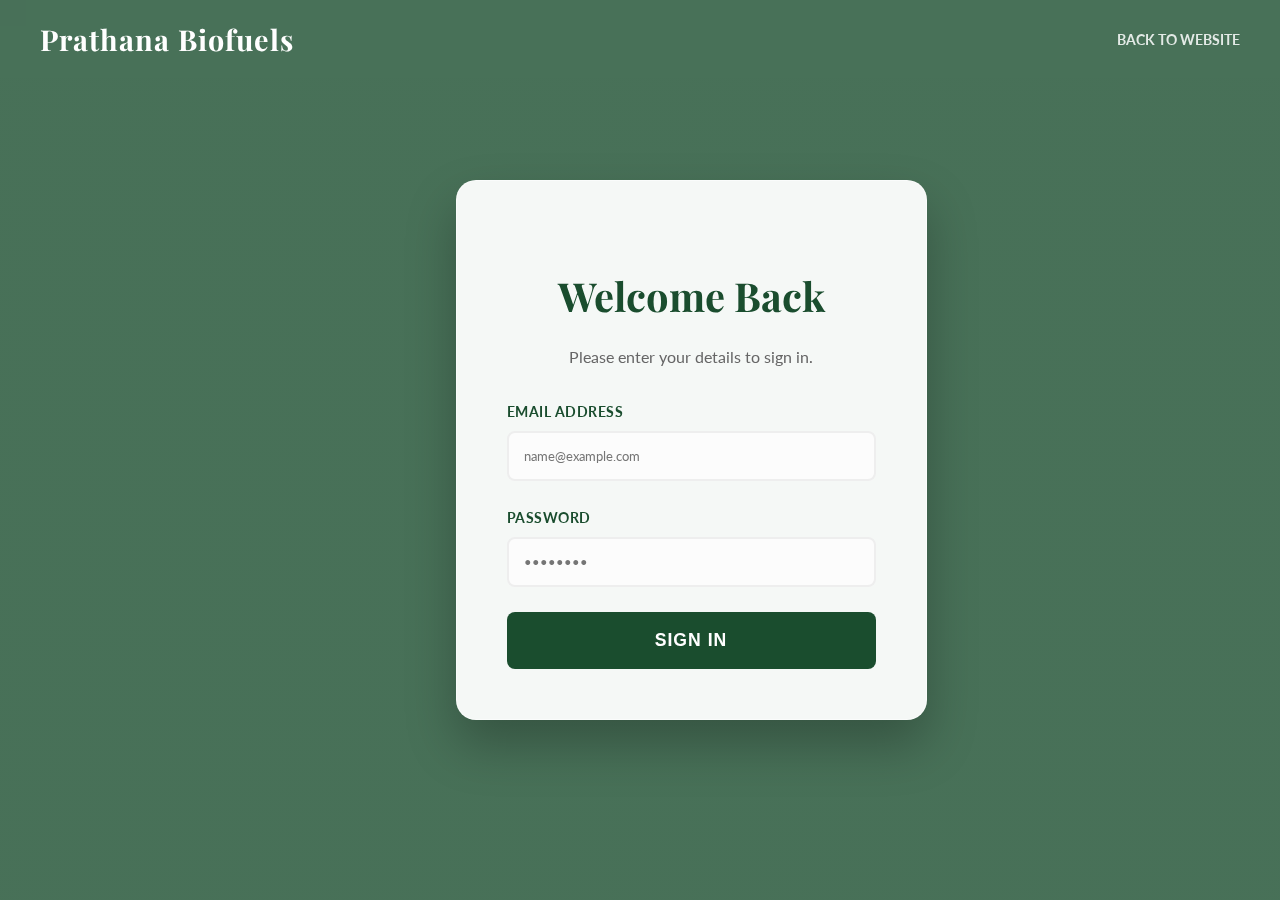
<file: login.html>
<!DOCTYPE html>
<html lang="en">
<head>
    <meta charset="UTF-8">
    <meta name="viewport" content="width=device-width, initial-scale=1.0">
    <title>Login - Prathana Biofuels</title>
    <link rel="stylesheet" href="styles.css">
    <style>
        .login-container {
            max-width: 400px;
            margin: 50px auto;
        }
    </style>
</head>
<body class="login-body">
    <header style="background: transparent; box-shadow: none; position: absolute; width: 100%;">
        <div class="header-content">
            <h1>Prathana Biofuels</h1>
            <nav>
                <a href="index.html">Back to Website</a>
            </nav>
        </div>
    </header>

    <div class="login-wrapper">
        <!-- Login Section -->
        <section id="loginSection">
            <div class="login-card">
                <h2>Welcome Back</h2>
                <p>Please enter your details to sign in.</p>
                <div id="loginError" class="alert"></div>
                <form id="loginForm">
                    <div class="form-group">
                        <label for="adminEmail" style="text-align: left;">Email Address</label>
                        <input type="text" id="adminEmail" required placeholder="name@example.com">
                    </div>
                    <div class="form-group">
                        <label for="adminPassword" style="text-align: left;">Password</label>
                        <input type="password" id="adminPassword" required placeholder="••••••••">
                    </div>
                    <button type="submit" style="width: 100%; margin-top: 10px;">Sign In</button>
                </form>
            </div>
        </section>
    </div>

    <!-- Dashboard Section -->
    <section id="dashboard" class="hidden dashboard-container">
        <div class="sidebar">
            <button id="navDashboard" class="sidebar-btn">Dashboard</button>
            <button id="navOrders" class="sidebar-btn">Orders</button>
            <button id="navNotes" class="sidebar-btn">Notes</button>
        </div>
        <div class="dashboard-header">
            <div>
                <h2 id="dashboardTitle" style="margin:0; font-size: 2rem;">Order Dashboard</h2>
                <p style="margin: 5px 0 0 0; color: #666;">Manage your orders and account.</p>
            </div>
            <button id="logoutBtn" style="background-color: #d32f2f; width: auto; padding: 12px 25px;">Logout</button>
        </div>
        
        <!-- Stats Section (Admin Only) -->
        <div id="adminStats" class="stats-grid hidden">
            <div class="stat-card">
                <div class="stat-icon">📦</div>
                <div class="stat-info">
                    <h3>Total Orders</h3>
                    <div class="value" id="totalOrders">0</div>
                </div>
            </div>
            <div class="stat-card">
                <div class="stat-icon">💰</div>
                <div class="stat-info">
                    <h3>Total Revenue</h3>
                    <div class="value" id="totalRevenue">₹0</div>
                </div>
            </div>
            <div class="stat-card">
                <div class="stat-icon">👥</div>
                <div class="stat-info">
                    <h3>Active Customers</h3>
                    <div class="value" id="totalCustomers">0</div>
                </div>
            </div>
        </div>
        
        <div id="ordersTableContainer" class="table-container">
            <div class="table-toolbar">
                <h3 id="ordersTitle" style="margin: 0;">Your Orders</h3>
                <div class="search-controls">
                    <input type="text" id="orderSearchInput" placeholder="Search by ID, name, email">
                    <button id="orderSearchBtn">Search</button>
                </div>
            </div>
            <div style="overflow-x: auto;">
                <table>
                    <thead>
                        <tr>
                            <th>Order ID</th>
                            <th>Date</th>
                            <th>Customer Details</th>
                            <th>Quantity</th>
                            <th>Address</th>
                            <th>Status</th>
                        </tr>
                    </thead>
                    <tbody id="ordersTableBody">
                        <!-- Orders will be populated here via JS -->
                    </tbody>
                </table>
            </div>
        </div>

        <!-- Dashboard Orders (Admin-only, remove available here) -->
        <div id="dashboardOrdersList" class="table-container hidden">
            <div class="table-toolbar">
                <h3 style="margin: 0;">Dashboard Orders</h3>
            </div>
            <div style="overflow-x: auto;">
                <table>
                    <thead>
                        <tr>
                            <th>Order ID</th>
                            <th>Customer</th>
                            <th>Quantity</th>
                            <th>Status</th>
                            <th>Actions</th>
                        </tr>
                    </thead>
                    <tbody id="dashboardOrdersBody"></tbody>
                </table>
            </div>
        </div>

        <section id="notesSection" class="hidden">
            <div class="table-container">
                <div class="table-toolbar">
                    <h3 style="margin:0;">Notes</h3>
                </div>
                <div style="padding: 20px;">
                    <textarea id="notesTextarea" rows="8" placeholder="Write your notes here..." style="width: 100%;"></textarea>
                    <div style="margin-top: 10px; display: flex; gap: 10px; align-items: center;">
                        <button id="saveNotesBtn">Save Notes</button>
                        <span id="notesStatus" style="color: #4caf50;"></span>
                    </div>
                </div>
            </div>
        </section>
    </section>

    <script src="script.js"></script>
</body>
</html>
</file>
<file: styles.css>
@import url('https://fonts.googleapis.com/css2?family=Playfair+Display:wght@700&family=Lato:wght@300;400;700&display=swap');

:root {
    --primary-color: #1a4d2e; /* Deep Forest Green */
    --secondary-color: #4caf50; /* Fresh Green */
    --accent-color: #ffc107; /* Golden Amber */
    --background-color: #f9fbf9;
    --text-color: #333;
    --light-text: #666;
    --white: #ffffff;
    --shadow: 0 10px 30px rgba(0,0,0,0.1);
    --transition: all 0.3s cubic-bezier(0.25, 0.8, 0.25, 1);
}

body {
    font-family: 'Lato', sans-serif;
    line-height: 1.6;
    margin: 0;
    padding: 0;
    background-color: var(--background-color);
    color: var(--text-color);
    overflow-x: hidden;
}

h1, h2, h3, h4 {
    font-family: 'Playfair Display', serif;
    color: var(--primary-color);
}

/* Header & Nav */
header {
    background-color: rgba(26, 77, 46, 0.95);
    color: var(--white);
    padding: 1rem 0;
    position: sticky;
    top: 0;
    z-index: 1000;
    backdrop-filter: blur(10px);
    box-shadow: 0 2px 20px rgba(0,0,0,0.1);
}

.header-content {
    display: flex;
    justify-content: space-between;
    align-items: center;
    max-width: 1200px;
    margin: 0 auto;
    padding: 0 20px;
}

header h1 {
    margin: 0;
    color: var(--white);
    font-size: 1.8rem;
    letter-spacing: 1px;
}

nav a {
    color: rgba(255,255,255,0.85);
    text-decoration: none;
    margin-left: 30px;
    font-weight: 700;
    text-transform: uppercase;
    font-size: 0.9rem;
    transition: var(--transition);
    position: relative;
}

nav a:hover {
    color: var(--accent-color);
}

nav a::after {
    content: '';
    display: block;
    width: 0;
    height: 2px;
    background: var(--accent-color);
    transition: width 0.3s;
    position: absolute;
    bottom: -5px;
    left: 0;
}

nav a:hover::after {
    width: 100%;
}

/* Container */
.container {
    max-width: 1200px;
    margin: 0 auto;
    padding: 0 20px;
}

/* Carousel */
.carousel-container {
    position: relative;
    width: 100%;
    height: 600px; /* Taller hero section */
    overflow: hidden;
    box-shadow: var(--shadow);
    margin-bottom: 60px;
}

.carousel-slide {
    display: none;
    height: 100%;
}

.carousel-slide img {
    width: 100%;
    height: 100%;
    object-fit: cover;
    filter: brightness(0.7); /* Darken image for text readability */
    transform: scale(1);
    transition: transform 6s linear;
}

/* Subtle Zoom effect on active slide */
.carousel-slide.active img {
    transform: scale(1.1);
}

.carousel-caption {
    position: absolute;
    top: 50%;
    left: 50%;
    transform: translate(-50%, -50%);
    text-align: center;
    color: white;
    width: 80%;
    text-shadow: 2px 2px 4px rgba(0,0,0,0.5);
    background: transparent;
    padding: 0;
}

.carousel-caption h3 {
    font-size: 3.5rem;
    margin-bottom: 20px;
    color: var(--white);
    opacity: 0;
    animation: slideUp 1s forwards 0.5s;
}

.carousel-caption p {
    font-size: 1.2rem;
    margin-bottom: 30px;
    opacity: 0;
    animation: slideUp 1s forwards 0.8s;
}

.btn-hero {
    display: inline-block;
    padding: 15px 35px;
    background-color: var(--accent-color);
    color: #000;
    font-weight: bold;
    text-decoration: none;
    border-radius: 50px;
    transition: var(--transition);
    opacity: 0;
    animation: fadeIn 1s forwards 1.2s;
    border: none;
    cursor: pointer;
    text-transform: uppercase;
    letter-spacing: 1px;
}

.btn-hero:hover {
    background-color: #ffca28;
    transform: translateY(-3px);
    box-shadow: 0 10px 20px rgba(0,0,0,0.2);
}

@keyframes slideUp {
    from { transform: translateY(50px); opacity: 0; }
    to { transform: translateY(0); opacity: 1; }
}

@keyframes fadeIn {
    from { opacity: 0; }
    to { opacity: 1; }
}

/* Controls */
.prev, .next {
    cursor: pointer;
    position: absolute;
    top: 50%;
    width: auto;
    padding: 20px;
    margin-top: -22px;
    color: white;
    font-weight: bold;
    font-size: 24px;
    transition: 0.6s ease;
    border-radius: 50%;
    user-select: none;
    background-color: rgba(255,255,255,0.1);
    backdrop-filter: blur(5px);
}

.prev { left: 30px; }
.next { right: 30px; }

.prev:hover, .next:hover {
    background-color: rgba(255,255,255,0.3);
    color: var(--accent-color);
}

/* Sections */
.section-title {
    text-align: center;
    margin-bottom: 60px;
    font-size: 2.5rem;
    position: relative;
    padding-bottom: 20px;
}

.section-title::after {
    content: '';
    position: absolute;
    bottom: 0;
    left: 50%;
    transform: translateX(-50%);
    width: 80px;
    height: 3px;
    background-color: var(--accent-color);
}

/* Products Grid */
.products-grid {
    display: grid;
    grid-template-columns: repeat(auto-fit, minmax(300px, 1fr));
    gap: 40px;
    margin-bottom: 80px;
}

.card {
    background: var(--white);
    padding: 0; /* Remove padding to allow image to be full width */
    border-radius: 15px;
    box-shadow: var(--shadow);
    transition: var(--transition);
    border: 1px solid rgba(0,0,0,0.05);
    text-align: left; /* Align text left for better reading */
    overflow: hidden; /* Ensure image stays inside border radius */
    display: flex;
    flex-direction: column;
}

.card-image-container {
    height: 250px;
    width: 100%;
    overflow: hidden;
    position: relative;
}

.card-image-container img {
    width: 100%;
    height: 100%;
    object-fit: cover;
    transition: transform 0.5s ease;
}

.card:hover .card-image-container img {
    transform: scale(1.1);
}

.card-content {
    padding: 30px;
    flex: 1;
    display: flex;
    flex-direction: column;
}

.card:hover {
    transform: translateY(-10px);
    box-shadow: 0 20px 40px rgba(0,0,0,0.15);
}

.card h3 {
    font-size: 1.5rem;
    margin-bottom: 10px;
    margin-top: 0;
}

.card p {
    color: var(--light-text);
    margin-bottom: 20px;
    flex: 1;
}

.card-price {
    font-size: 1.25rem;
    color: var(--primary-color);
    font-weight: bold;
    margin-bottom: 15px;
    display: block;
}

.btn-card {
    display: block;
    width: 100%;
    padding: 12px;
    background-color: var(--secondary-color);
    color: white;
    text-align: center;
    text-decoration: none;
    border-radius: 8px;
    font-weight: bold;
    transition: var(--transition);
    border: none;
    cursor: pointer;
}

.btn-card:hover {
    background-color: var(--primary-color);
}

/* Why Choose Us Section */
.features-section {
    background-color: var(--primary-color);
    color: var(--white);
    padding: 80px 0;
    margin-bottom: 80px;
    text-align: center;
}

.features-section h2 {
    color: var(--white);
    margin-bottom: 50px;
}

.features-grid {
    display: grid;
    grid-template-columns: repeat(auto-fit, minmax(250px, 1fr));
    gap: 30px;
    max-width: 1200px;
    margin: 0 auto;
    padding: 0 20px;
}

.feature-item {
    padding: 20px;
}

.feature-icon {
    font-size: 3rem;
    color: var(--accent-color);
    margin-bottom: 20px;
    display: block;
}

.feature-item h3 {
    color: var(--white);
    font-size: 1.2rem;
    margin-bottom: 10px;
}

.feature-item p {
    color: rgba(255,255,255,0.7);
    font-size: 0.95rem;
}

/* Order Form */
#order .card {
    max-width: 800px;
    margin: 0 auto;
    text-align: left;
    padding: 50px;
}

.form-group {
    margin-bottom: 25px;
}

label {
    display: block;
    margin-bottom: 8px;
    font-weight: 700;
    color: var(--primary-color);
    font-size: 0.9rem;
    text-transform: uppercase;
    letter-spacing: 0.5px;
}

input, textarea, select {
    width: 100%;
    padding: 15px;
    border: 2px solid #eee;
    border-radius: 8px;
    box-sizing: border-box;
    font-family: inherit;
    transition: var(--transition);
    background-color: #fcfcfc;
}

input:focus, textarea:focus {
    border-color: var(--secondary-color);
    outline: none;
    background-color: #fff;
    box-shadow: 0 0 0 4px rgba(76, 175, 80, 0.1);
}

button[type="submit"] {
    display: block;
    width: 100%;
    background: var(--primary-color);
    color: var(--white);
    padding: 18px;
    border: none;
    border-radius: 8px;
    cursor: pointer;
    font-size: 1.1rem;
    font-weight: bold;
    transition: var(--transition);
    text-transform: uppercase;
    letter-spacing: 1px;
    margin-top: 20px;
}

button[type="submit"]:hover {
    background: #143a22;
    transform: translateY(-2px);
    box-shadow: 0 5px 15px rgba(26, 77, 46, 0.3);
}

/* Modal */
.modal {
    display: none; 
    position: fixed; 
    z-index: 2000; 
    left: 0;
    top: 0;
    width: 100%; 
    height: 100%; 
    overflow: auto; 
    background-color: rgba(0,0,0,0.85); 
    backdrop-filter: blur(5px);
}

/* Login Page Specifics */
.login-body {
    background: linear-gradient(rgba(26, 77, 46, 0.8), rgba(26, 77, 46, 0.8)), url('https://images.unsplash.com/photo-1542601906990-b4d3fb77c35e?ixlib=rb-1.2.1&auto=format&fit=crop&w=1950&q=80');
    background-size: cover;
    background-position: center;
    background-attachment: fixed;
    min-height: 100vh;
    display: flex;
    flex-direction: column;
}

.login-wrapper {
    flex: 1;
    display: flex;
    justify-content: center;
    align-items: center;
    padding: 20px;
}

.login-card {
    background: rgba(255, 255, 255, 0.95);
    backdrop-filter: blur(20px);
    padding: 50px;
    border-radius: 20px;
    box-shadow: 0 25px 50px rgba(0,0,0,0.25);
    width: 100%;
    max-width: 450px;
    text-align: center;
    border: 1px solid rgba(255,255,255,0.5);
    animation: slideUp 0.8s cubic-bezier(0.2, 0.8, 0.2, 1);
}

.login-card h2 {
    font-size: 2.5rem;
    margin-bottom: 10px;
    color: var(--primary-color);
}

.login-card p {
    color: var(--light-text);
    margin-bottom: 30px;
}

/* Dashboard Styles */
.dashboard-container {
    padding: 40px 20px;
    max-width: 1400px;
    margin: 0 auto;
}

.sidebar {
    position: sticky;
    top: 90px;
    left: 0;
    display: flex;
    flex-direction: column;
    gap: 10px;
    width: 200px;
    background: white;
    padding: 15px;
    border-radius: 12px;
    box-shadow: var(--shadow);
    float: left;
    margin-right: 20px;
}

.sidebar-btn {
    padding: 12px 15px;
    border: 1px solid #eee;
    border-radius: 8px;
    background: #f8f9fa;
    cursor: pointer;
    font-weight: 700;
    text-transform: uppercase;
    font-size: 0.85rem;
    color: var(--primary-color);
    transition: var(--transition);
}

.sidebar-btn:hover {
    background: #eaeef1;
    transform: translateY(-2px);
}

.dashboard-header {
    display: flex;
    justify-content: space-between;
    align-items: center;
    margin-bottom: 40px;
    background: white;
    padding: 20px 30px;
    border-radius: 15px;
    box-shadow: var(--shadow);
}

.stats-grid {
    display: grid;
    grid-template-columns: repeat(auto-fit, minmax(250px, 1fr));
    gap: 20px;
    margin-bottom: 40px;
}

.stat-card {
    background: white;
    padding: 25px;
    border-radius: 15px;
    box-shadow: var(--shadow);
    display: flex;
    align-items: center;
    transition: transform 0.3s ease;
}

.stat-card:hover {
    transform: translateY(-5px);
}

.stat-icon {
    font-size: 2.5rem;
    margin-right: 20px;
    background: #e8f5e9;
    width: 70px;
    height: 70px;
    border-radius: 50%;
    display: flex;
    justify-content: center;
    align-items: center;
}

.stat-info h3 {
    margin: 0;
    font-size: 0.9rem;
    color: var(--light-text);
    text-transform: uppercase;
    letter-spacing: 1px;
}

.stat-info .value {
    font-size: 1.8rem;
    font-weight: bold;
    color: var(--primary-color);
}

/* Modern Table */
.table-container {
    background: white;
    border-radius: 15px;
    box-shadow: var(--shadow);
    overflow: hidden;
    padding: 10px;
    margin-left: 220px;
}

.table-toolbar {
    display: flex;
    justify-content: space-between;
    align-items: center;
    padding: 20px;
    border-bottom: 1px solid #eee;
}

.search-controls {
    display: flex;
    gap: 10px;
    align-items: center;
}

.search-controls input {
    padding: 10px 12px;
    border: 1px solid #ddd;
    border-radius: 8px;
}

.search-controls button,
.btn-remove {
    padding: 10px 16px;
    border: none;
    border-radius: 8px;
    background: var(--secondary-color);
    color: white;
    cursor: pointer;
    font-weight: 700;
    text-transform: uppercase;
    font-size: 0.85rem;
    transition: var(--transition);
}

.btn-remove {
    background: #e53935;
}

.search-controls button:hover,
.btn-remove:hover {
    filter: brightness(0.95);
    transform: translateY(-1px);
}

table {
    width: 100%;
    border-collapse: separate;
    border-spacing: 0;
}

th {
    background-color: #f8f9fa;
    color: var(--light-text);
    font-weight: 700;
    padding: 20px;
    text-transform: uppercase;
    font-size: 0.75rem;
    letter-spacing: 1px;
    border-bottom: 2px solid #eee;
}

td {
    padding: 20px;
    border-bottom: 1px solid #eee;
    vertical-align: middle;
    color: var(--text-color);
}

tr:last-child td {
    border-bottom: none;
}

tr:hover td {
    background-color: #fafafa;
}

.status-badge {
    padding: 6px 12px;
    border-radius: 50px;
    font-size: 0.85rem;
    font-weight: 600;
    text-transform: uppercase;
    letter-spacing: 0.5px;
}

.status-pending {
    background-color: #fff3e0;
    color: #ef6c00;
}

.status-completed {
    background-color: #e8f5e9;
    color: #2e7d32;
}

.status-shipping {
    background-color: #e3f2fd;
    color: #1565c0;
}

/* Status Select Dropdown */
.status-select {
    padding: 8px 12px;
    border-radius: 50px;
    border: 1px solid #ddd;
    font-size: 0.85rem;
    font-weight: 600;
    cursor: pointer;
    outline: none;
    transition: all 0.3s ease;
    appearance: none; /* Remove default arrow */
    background-image: url("data:image/svg+xml;charset=UTF-8,%3csvg xmlns='http://www.w3.org/2000/svg' viewBox='0 0 24 24' fill='none' stroke='currentColor' stroke-width='2' stroke-linecap='round' stroke-linejoin='round'%3e%3cpolyline points='6 9 12 15 18 9'%3e%3c/polyline%3e%3c/svg%3e");
    background-repeat: no-repeat;
    background-position: right 10px center;
    background-size: 1em;
    padding-right: 30px;
}

.status-select.pending {
    background-color: #fff3e0;
    color: #ef6c00;
    border-color: #ffcc80;
}

.status-select.shipping {
    background-color: #e3f2fd;
    color: #1565c0;
    border-color: #90caf9;
}

.status-select.completed {
    background-color: #e8f5e9;
    color: #2e7d32;
    border-color: #a5d6a7;
}

.status-select:hover {
    filter: brightness(0.95);
}

/* Footer */
table {
    width: 100%;
    border-collapse: collapse;
    margin-top: 20px;
    background-color: var(--white);
    box-shadow: 0 1px 3px rgba(0,0,0,0.1);
}

th, td {
    padding: 15px;
    text-align: left;
    border-bottom: 1px solid #eee;
}

th {
    background-color: var(--primary-color);
    color: var(--white);
    font-weight: bold;
    text-transform: uppercase;
    font-size: 0.85rem;
    letter-spacing: 0.5px;
}

tr:hover {
    background-color: #f9f9f9;
}

.alert {
    padding: 15px;
    background-color: #ffebee;
    color: #c62828;
    border-radius: 4px;
    margin-bottom: 20px;
    display: none;
    border: 1px solid #ef9a9a;
}

.hidden {
    display: none !important;
}

.modal-content {
    background-color: #fff;
    margin: 5% auto; 
    padding: 0;
    border: none;
    width: 90%; 
    max-width: 1000px;
    border-radius: 15px;
    position: relative;
    display: flex;
    overflow: hidden;
    box-shadow: 0 25px 50px -12px rgba(0, 0, 0, 0.25);
    animation: modalSlideIn 0.4s ease-out;
}

@keyframes modalSlideIn {
    from { opacity: 0; transform: translateY(-50px); }
    to { opacity: 1; transform: translateY(0); }
}

.modal-image {
    flex: 1.2;
    position: relative;
}

.modal-image img {
    width: 100%;
    height: 100%;
    object-fit: cover;
}

.modal-details {
    flex: 1;
    padding: 50px;
    display: flex;
    flex-direction: column;
    justify-content: center;
}

.modal-details h2 {
    font-size: 2.2rem;
    margin-bottom: 20px;
    line-height: 1.2;
}

.modal-details p {
    color: var(--light-text);
    margin-bottom: 20px;
}

.modal-details ul {
    list-style: none;
    padding: 0;
    margin-bottom: 30px;
}

.modal-details li {
    margin-bottom: 10px;
    padding-left: 25px;
    position: relative;
}

.modal-details li::before {
    content: '✓';
    color: var(--secondary-color);
    position: absolute;
    left: 0;
    font-weight: bold;
}

.close {
    color: #fff;
    position: absolute;
    top: 20px;
    right: 25px;
    font-size: 35px;
    font-weight: bold;
    z-index: 2010;
    transition: var(--transition);
    text-shadow: 0 2px 4px rgba(0,0,0,0.3);
}

.close:hover {
    color: var(--accent-color);
    transform: rotate(90deg);
}

/* Thank You Modal */
.thank-you-content {
    max-width: 500px;
    padding: 40px;
    text-align: center;
    display: flex;
    flex-direction: column;
    align-items: center;
}

.thank-you-body h2 {
    color: var(--primary-color);
    font-size: 2.5rem;
    margin-bottom: 10px;
}

.thank-you-body p {
    font-size: 1.2rem;
    color: var(--text-color);
    margin-bottom: 5px;
}

.thank-you-body .small-text {
    font-size: 0.9rem;
    color: var(--light-text);
}

/* Success Checkmark Animation */
.success-checkmark {
    width: 80px;
    height: 115px;
    margin: 0 auto;
}

.check-icon {
    width: 80px;
    height: 80px;
    position: relative;
    border-radius: 50%;
    box-sizing: content-box;
    border: 4px solid #4CAF50;
}

.check-icon::before {
    top: 3px;
    left: -2px;
    width: 30px;
    transform-origin: 100% 50%;
    border-radius: 100px 0 0 100px;
}

.check-icon::after {
    top: 0;
    left: 30px;
    width: 60px;
    transform-origin: 0 50%;
    border-radius: 0 100px 100px 0;
    animation: rotate-circle 4.25s ease-in;
}

.check-icon::before, .check-icon::after {
    content: '';
    height: 100px;
    position: absolute;
    background: #FFFFFF;
    transform: rotate(-45deg);
}

.icon-line {
    height: 5px;
    background-color: #4CAF50;
    display: block;
    border-radius: 2px;
    position: absolute;
    z-index: 10;
}

.line-tip {
    top: 46px;
    left: 14px;
    width: 25px;
    transform: rotate(45deg);
    animation: icon-line-tip 0.75s;
}

.line-long {
    top: 38px;
    right: 8px;
    width: 47px;
    transform: rotate(-45deg);
    animation: icon-line-long 0.75s;
}

.icon-circle {
    top: -4px;
    left: -4px;
    z-index: 10;
    width: 80px;
    height: 80px;
    border-radius: 50%;
    position: absolute;
    box-sizing: content-box;
    border: 4px solid rgba(76, 175, 80, .5);
}

.icon-fix {
    top: 8px;
    width: 5px;
    left: 26px;
    z-index: 1;
    height: 85px;
    position: absolute;
    transform: rotate(-45deg);
    background-color: #FFFFFF;
}

@keyframes icon-line-tip {
    0% {
        width: 0;
        left: 1px;
        top: 19px;
    }
    54% {
        width: 0;
        left: 1px;
        top: 19px;
    }
    70% {
        width: 50px;
        left: -8px;
        top: 37px;
    }
    84% {
        width: 17px;
        left: 21px;
        top: 48px;
    }
    100% {
        width: 25px;
        left: 14px;
        top: 46px;
    }
}

@keyframes icon-line-long {
    0% {
        width: 0;
        right: 46px;
        top: 54px;
    }
    65% {
        width: 0;
        right: 46px;
        top: 54px;
    }
    84% {
        width: 55px;
        right: 0px;
        top: 35px;
    }
    100% {
        width: 47px;
        right: 8px;
        top: 38px;
    }
}

/* Footer */
footer {
    text-align: center;
    padding: 60px 20px;
    background: #111;
    color: rgba(255,255,255,0.6);
    margin-top: 80px;
    font-size: 0.9rem;
}

footer p {
    margin: 0;
}

/* Responsive */
@media (max-width: 768px) {
    .modal-content {
        flex-direction: column;
        margin: 10% auto;
    }
    
    .carousel-container {
        height: 400px;
    }
    
    .carousel-caption h3 {
        font-size: 2rem;
    }

    .features-grid {
        grid-template-columns: 1fr;
    }
}
</file>
